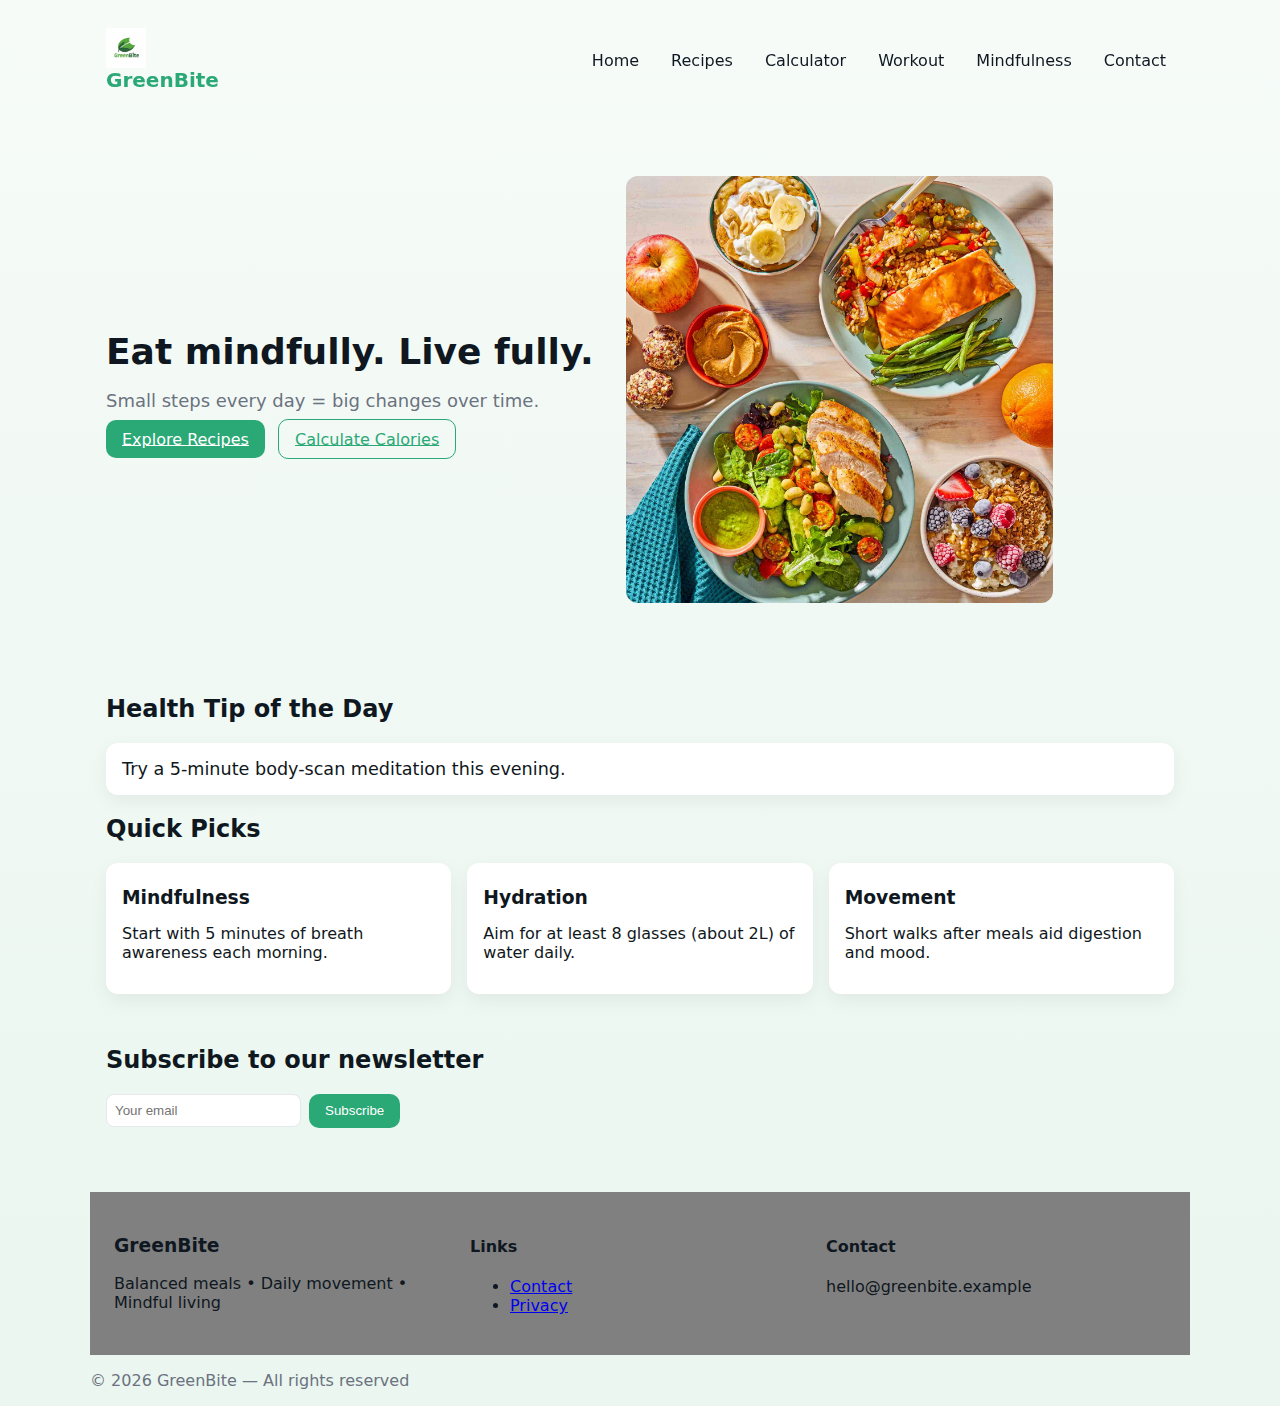
<file: index.html>
<!DOCTYPE html>
<html lang="en">
<head>
    <meta charset="UTF-8">
    <meta name="viewport" content="width=device-width, initial-scale=1.0">
    <title>GreenBite — Wellness & Healthy Living</title>
    <link rel="icon" type="./images.jpg" href="./images/logo.jpg">
    
    <link rel="stylesheet"  href="./styles.css" >
</head>
<body>
    
    <header class="site-header">
    <div class="container nav-wrap">
      <a href="index.html" class="logo"><img src="./images/logo.jpg" alt="GreenBite Logo" class="logo-img">GreenBite</a>
      
      <nav class="nav" id="nav">
        <a href="index.html">Home</a>
        <a href="recipes.html">Recipes</a>
        <a href="calculator.html">Calculator</a>
        <a href="workout.html">Workout</a>
        <a href="mindfulness.html">Mindfulness</a>
        <a href="contact.html">Contact</a>
        

      </nav>
      <button id="hamburger" class="hamburger" aria-label="Toggle menu">☰</button>
    </div>
  </header>

  <main>
    <section class="hero">
      <div class="container hero-inner">
        <div class="hero-text">
          <h1>Eat mindfully. Live fully.</h1>
          <p id="slogan" class="slogan">Loading inspirational thought...</p>
          <div class="hero-cta">
            <a class="btn" href="recipes.html">Explore Recipes</a>
            <a class="btn ghost" href="calculator.html">Calculate Calories</a>
          </div>
        </div>
        <img src="images/index.jpg" alt="Healthy food display" class="hero-img">
      </div>
    </section>

    <section class="features container">
      <h2>Health Tip of the Day</h2>
      <div id="daily-tip" class="card tip-card">Loading tip...</div>

      <h2>Quick Picks</h2>
      <div class="grid quick-picks">
        <article class="card">
          <h3>Mindfulness</h3>
          <p>Start with 5 minutes of breath awareness each morning.</p>
        </article>
        <article class="card">
          <h3>Hydration</h3>
          <p>Aim for at least 8 glasses (about 2L) of water daily.</p>
        </article>
        <article class="card">
          <h3>Movement</h3>
          <p>Short walks after meals aid digestion and mood.</p>
        </article>
      </div>
    </section>

    <section class="subscribe container">
      <h2>Subscribe to our newsletter</h2>
      <form id="newsletter-form" class="form-inline">
        <input type="email" id="newsletter-email" placeholder="Your email" required>
        <button class="btn" type="submit">Subscribe</button>
      </form>
      <p id="newsletter-msg" class="muted"></p>
    </section>
  </main>

  <footer id="footer" class="site-footer">
    <div class="container footer-grid">
      <div>
        <h3>GreenBite</h3>
        <p>Balanced meals • Daily movement • Mindful living</p>
      </div>
      <div>
        <h4>Links</h4>
        <ul>
          <li><a href="contact.html">Contact</a></li>
          <li><a href="#">Privacy</a></li>
        </ul>
      </div>
      <div>
        <h4>Contact</h4>
        <p>hello@greenbite.example</p>
      </div>
    </div>
    <div class="container small muted">© <span id="year"></span> GreenBite — All rights reserved</div>
  </footer>

  <script src="./index.js"></script>
  <script src="./global.js"></script>

</body>
</html>
</file>
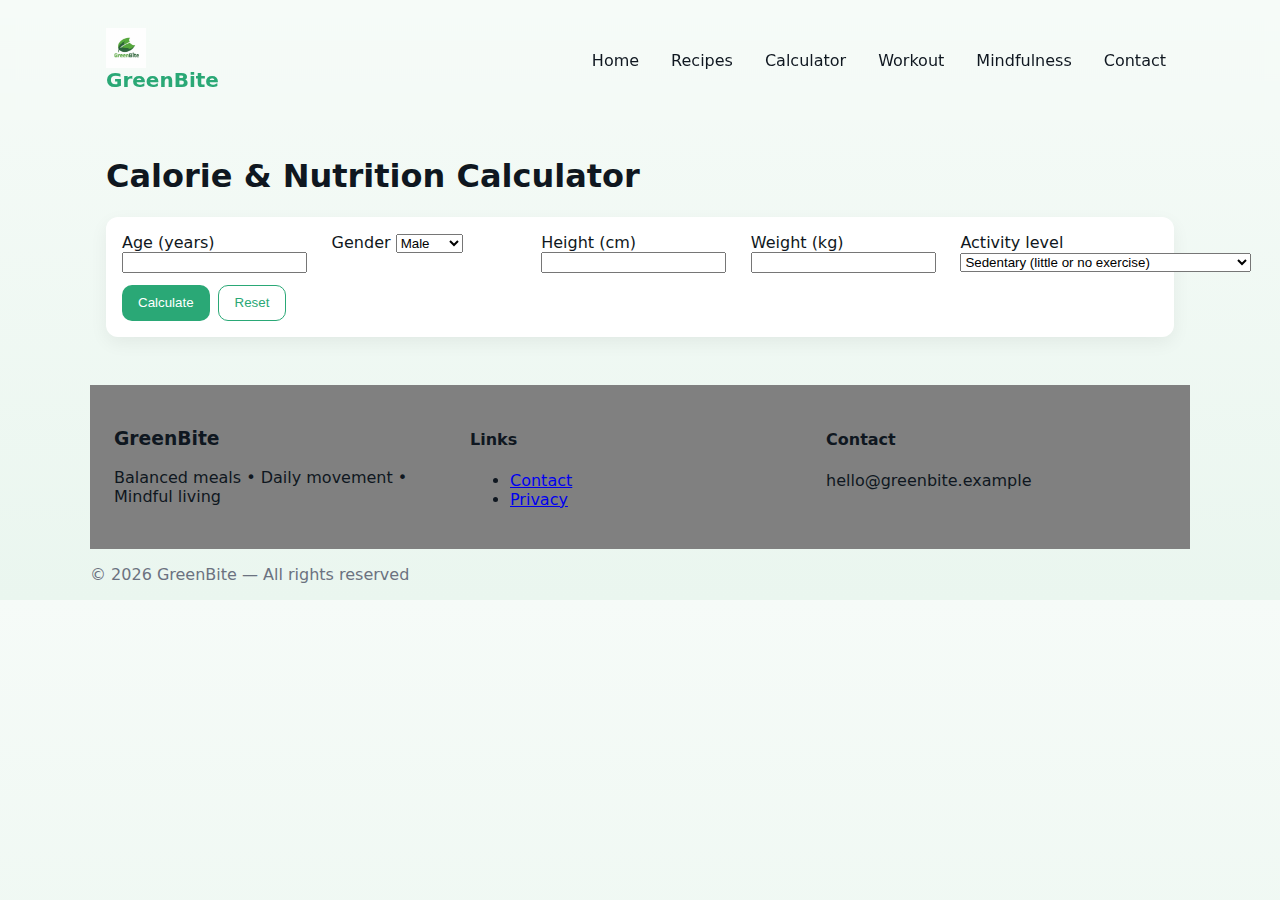
<file: calculator.html>
<!DOCTYPE html>
<html lang="en">
<head>
    <meta charset="UTF-8">
    <meta name="viewport" content="width=device-width, initial-scale=1.0">
    <title>GreenBite — Calorie Calculator</title>
    <link rel="icon" type="./images.jpg" href="./images/logo.jpg">
    <link rel="stylesheet" href="./styles.css">
</head>
<body>
    <header class="site-header">
        <div class="container nav-wrap">
            <a href="index.html" class="logo"><img src="./images/logo.jpg" alt="GreenBite Logo" class="logo-img">GreenBite</a>
            <nav class="nav" id="nav3">
                <a href="index.html">Home</a>
                <a href="recipes.html">Recipes</a>
                <a href="calculator.html">Calculator</a>
                <a href="workout.html">Workout</a>
                <a href="mindfulness.html">Mindfulness</a>
                <a href="contact.html">Contact</a>
            </nav>
            <button id="hamburger3" class="hamburger" aria-label="Toggle menu">☰</button>
        </div>
    </header>

    <main class="container calculator">
        <h1>Calorie & Nutrition Calculator</h1>
        <form id="calc-form" class="card form-grid">
            <label>Age (years)<input type="number" id="age" min="10" required></label>
            <label>Gender
                <select id="gender">
                    <option value="male">Male</option>
                    <option value="female">Female</option>
                </select>
            </label>
            <label>Height (cm)<input type="number" id="height" min="50" required></label>
            <label>Weight (kg)<input type="number" id="weight" min="20" required></label>
            <label>Activity level
                <select id="activity">
                    <option value="1.2">Sedentary (little or no exercise)</option>
                    <option value="1.375">Lightly active (1–3 days/week)</option>
                    <option value="1.55">Moderately active (3–5 days/week)</option>
                    <option value="1.725">Very active (6–7 days/week)</option>
                    <option value="1.9">Super active (very hard exercise/physical job)</option>
                </select>
            </label>
            <div class="form-actions">
                <button class="btn" type="submit">Calculate</button>
                <button type="button" id="reset-btn" class="btn ghost">Reset</button>
            </div>
        </form>

        <section id="results" class="card results" aria-live="polite" hidden>
            <h2>Results</h2>
            <p><strong>BMR:</strong> <span id="bmr-val"></span> kcal/day</p>
            <p><strong>TDEE:</strong> <span id="tdee-val"></span> kcal/day</p>


            <h3>Macronutrient Breakdown (50% carbs / 20% protein / 30% fat)</h3>
            <div class="macro-row">
                <div class="macro">
                    <label>Carbs (g)</label>
                    <div class="progress-wrap"><div id="carb-bar" class="progress-bar"></div></div>
                    <div class="macro-num"><span id="carb-val"></span> g</div>
                </div>
                <div class="macro">
                    <label>Protein (g)</label>
                    <div class="progress-wrap"><div id="prot-bar" class="progress-bar"></div></div>
                    <div class="macro-num"><span id="prot-val"></span> g</div>
                </div>
                <div class="macro">
                    <label>Fat (g)</label>
                    <div class="progress-wrap"><div id="fat-bar" class="progress-bar"></div></div>
                    <div class="macro-num"><span id="fat-val"></span> g</div>
                </div>
            </div>
        </section>
        


    </main>
    <footer id="footer" class="site-footer">
    <div class="container footer-grid">
      <div>
        <h3>GreenBite</h3>
        <p>Balanced meals • Daily movement • Mindful living</p>
      </div>
      <div>
        <h4>Links</h4>
        <ul>
          <li><a href="contact.html">Contact</a></li>
          <li><a href="#">Privacy</a></li>
        </ul>
      </div>
      <div>
        <h4>Contact</h4>
        <p>hello@greenbite.example</p>
      </div>
    </div>
    <div class="container small muted">© <span id="year"></span> GreenBite — All rights reserved</div>
  </footer>


    <script src="calculator.js"></script>
    <script src="global.js"></script>
</body>
</html>
</file>
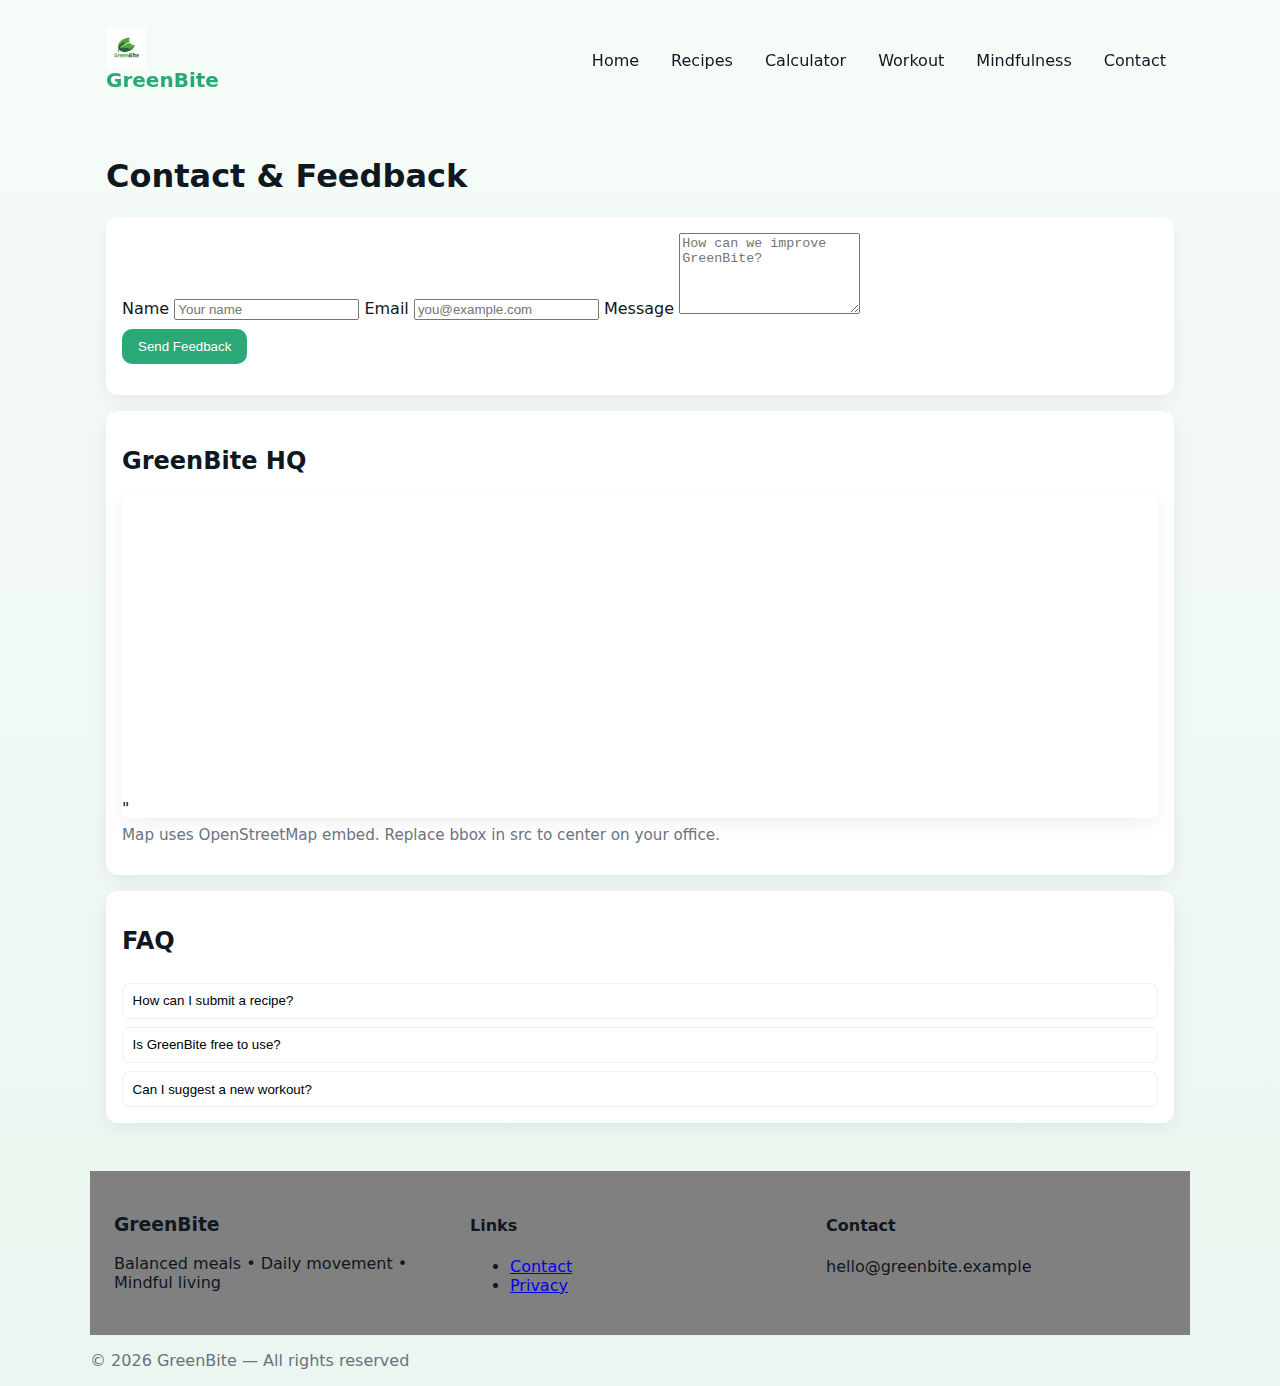
<file: contact.html>
<!DOCTYPE html>
<html lang="en">
<head>
    <meta charset="UTF-8">
    <meta name="viewport" content="width=device-width, initial-scale=1.0">
    <title>GreenBite - Contact</title>
    <link rel="icon" type="./images.jpg" href="./images/logo.jpg">
    <link rel="stylesheet" href="./styles.css">
</head>
<body>
    <header class="site-header">
        <div class="container nav-wrap">
            <a href="index.html" class="logo"><img src="./images/logo.jpg" alt="GreenBite Logo" class="logo-img">GreenBite</a>
            <nav class="nav">
                <a href="index.html">Home</a>
                <a href="recipes.html">Recipes</a>
                <a href="calculator.html">Calculator</a>
                <a href="workout.html">Workout</a>
                <a href="mindfulness.html">Mindfulness</a>
                <a href="contact.html">Contact</a>
            </nav>
            <button class="hamburger" aria-label="Toggle menu">☰</button>
        </div>
    </header>

    <main class="container">
        <h1>Contact & Feedback</h1>

        <section class="card">
            <form id="feedback-form">
                <label>Name
                    <input type="text" id="fb-name" required placeholder="Your name">
                </label>
                <label>Email
                    <input type="email" id="fb-email" required placeholder="you@example.com">
                </label>
                <label>Message
                    <textarea id="fb-message" required rows="5" placeholder="How can we improve GreenBite?"></textarea>
                </label>
                <div style="margin-top:0.6rem">
                    <button class="btn" type="submit">Send Feedback</button>
                </div>
            </form>
        
            <p id="fb-msg" class="muted small-muted"></p>
            <div id="fb-confirm" style="display:none;margin-top:0.6rem" class="feedback-ok">Thanks — your feedback was saved locally.</div>
        </section>

        

        <section class="card" style="margin-top:1rem">
            <h2>GreenBite HQ</h2>
            <div class="map-wrap">
                <!-- OpenStreetMap embed (adjust bbox coordinates to your HQ) -->
                <iframe 
                    <iframe src="https://www.google.com/maps/embed?pb=!1m18!1m12!1m3!1d63374.28529576475!2d79.8626772885188!3d6.903417784896829!2m3!1f0!2f0!3f0!3m2!1i1024!2i768!4f13.1!3m3!1m2!1s0x3ae2596d3cb8fe07%3A0x2b0ae2edd563a661!2sAsia%20Pacific%20Institute%20of%20Information%20Technology%20(APIIT)!5e0!3m2!1sen!2slk!4v1758518482631!5m2!1sen!2slk"
                     width="100%" height="300" style="border:0;" allowfullscreen="" loading="lazy" referrerpolicy="no-referrer-when-downgrade"></iframe>"
            </div>
            <p class="muted small-muted">Map uses OpenStreetMap embed. Replace bbox in src to center on your office.</p>
        </section>

        <section class="card" style="margin-top:1rem">
            <h2>FAQ</h2>
            <button class="acc-toggle">How can I submit a recipe?</button>
            <div class="acc-panel"><p>Use the contact form to send your recipe. We'll review and add it if it fits GreenBite's guidelines.</p></div>

            <button class="acc-toggle">Is GreenBite free to use?</button>
            <div class="acc-panel"><p>Yes — all content is free to access.</p></div>

            <button class="acc-toggle">Can I suggest a new workout?</button>
            <div class="acc-panel"><p>Yes — send details through the feedback form (including equipment and steps).</p></div>
        </section>
    </main>
    <footer id="footer" class="site-footer">
    <div class="container footer-grid">
      <div>
        <h3>GreenBite</h3>
        <p>Balanced meals • Daily movement • Mindful living</p>
      </div>
      <div>
        <h4>Links</h4>
        <ul>
          <li><a href="contact.html">Contact</a></li>
          <li><a href="#">Privacy</a></li>
        </ul>
      </div>
      <div>
        <h4>Contact</h4>
        <p>hello@greenbite.example</p>
      </div>
    </div>
    <div class="container small muted">© <span id="year"></span> GreenBite — All rights reserved</div>
  </footer>

    <script src="contactscript.js"></script>
    <script src="global.js"></script>








</body>
</html>
</file>
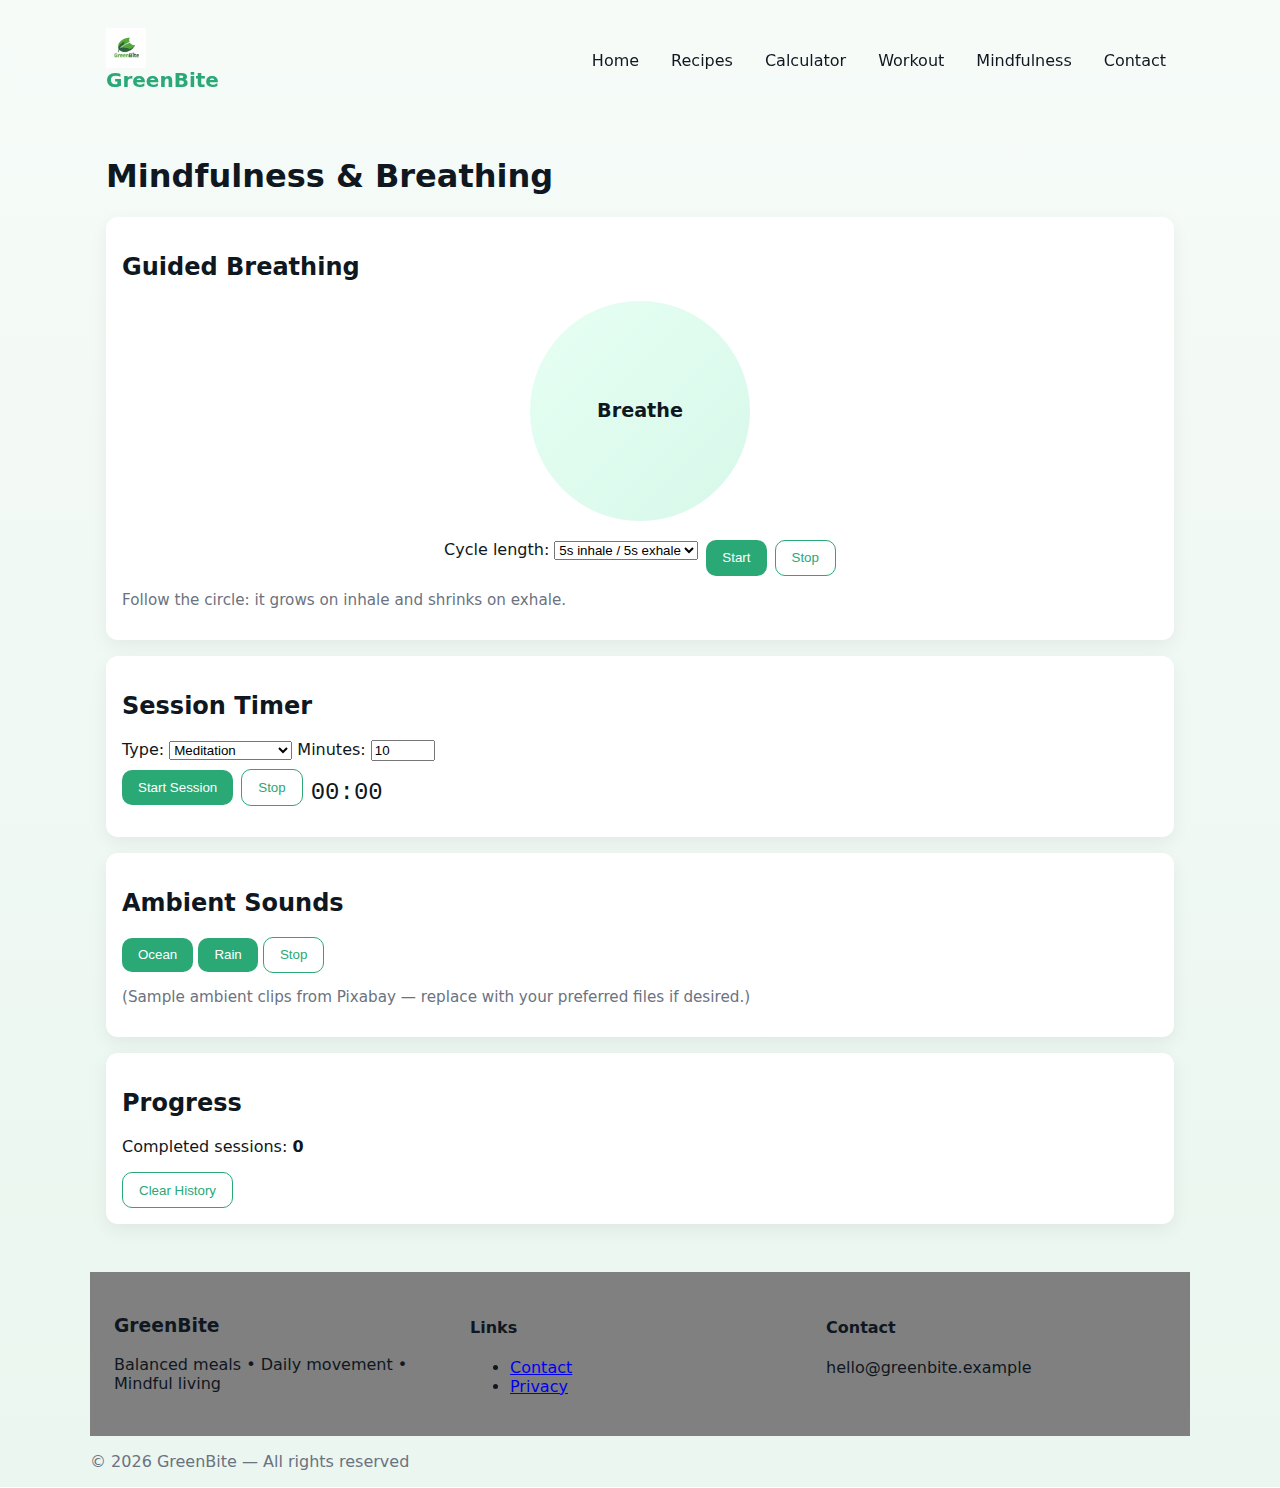
<file: mindfulness.html>
<!DOCTYPE html>
<html lang="en">
<head>
    <meta charset="UTF-8">
    <meta name="viewport" content="width=device-width, initial-scale=1.0">
    <title>GreenBite — Mindfulness</title>
    <link rel="icon" type="./images.jpg" href="./images/logo.jpg">
    <link rel="stylesheet" href="styles.css">
</head>
<body>
    <header class="site-header">
        <div class="container nav-wrap">
            <a href="index.html" class="logo"><img src="./images/logo.jpg" alt="GreenBite Logo" class="logo-img">GreenBite</a>
            <nav class="nav">
                <a href="index.html">Home</a>
                <a href="recipes.html">Recipes</a>
                <a href="calculator.html">Calculator</a>
                <a href="workout.html">Workout</a>
                <a href="mindfulness.html">Mindfulness</a>
                <a href="contact.html">Contact</a>
            </nav>
            <button class="hamburger" aria-label="Toggle menu">☰</button>
        </div>
    </header>

    <main class="container">
        <h1>Mindfulness & Breathing</h1>

        <section class="card" aria-label="Guided breathing">
            <h2>Guided Breathing</h2>
            <div id="breath-circle">Breathe</div>

            <div class="controls-row">
                <label>Cycle length:
                    <select id="breath-length">
                        <option value="4">4s inhale / 4s exhale</option>
                        <option value="5" selected>5s inhale / 5s exhale</option>
                        <option value="6">6s inhale / 6s exhale</option>
                    </select>
                </label>
                <button id="start-breath" class="btn">Start</button>
                <button id="stop-breath" class="btn ghost">Stop</button>
            </div>
            <p class="muted-small">Follow the circle: it grows on inhale and shrinks on exhale.</p>
        </section>

        <section class="card" style="margin-top:1rem" aria-label="Session timer">
            <h2>Session Timer</h2>
            <label>Type:
                <select id="session-type">
                    <option value="med">Meditation</option>
                    <option value="pom">Pomodoro (25/5)</option>
                </select>
            </label>
            <label>Minutes:
                <input type="number" id="session-mins" min="1" max="120" value="10">
            </label>

            <div id="session_timer" >
                <button id="start-session" class="btn">Start Session</button>
                <button id="stop-session" class="btn ghost">Stop</button>
                <div class="timer-display" id="session-display">00:00</div>
            </div>

            <p id="session-status" class="muted-small"></p>
        </section>

        <section class="card" style="margin-top:1rem" aria-label="Ambient sounds">
            <h2>Ambient Sounds</h2>
            <div >
                <button class="btn sound-btn" data-src="sounds/ocean.mp3">Ocean</button>
                <button class="btn sound-btn" data-src="sounds/rain.mp3">Rain</button>
                <button class="btn ghost" id="stop-sound">Stop</button>
            </div>
            <p class="muted-small">(Sample ambient clips from Pixabay — replace with your preferred files if desired.)</p>
        </section>

        <section class="card" style="margin-top:1rem" aria-label="Progress">
            <h2>Progress</h2>
            <p>Completed sessions: <strong id="completed-count">0</strong></p>
            <button id="clear-sessions" class="btn ghost">Clear History</button>
        </section>
    </main>
    <footer id="footer" class="site-footer">
    <div class="container footer-grid">
      <div>
        <h3>GreenBite</h3>
        <p>Balanced meals • Daily movement • Mindful living</p>
      </div>
      <div>
        <h4>Links</h4>
        <ul>
          <li><a href="contact.html">Contact</a></li>
          <li><a href="#">Privacy</a></li>
        </ul>
      </div>
      <div>
        <h4>Contact</h4>
        <p>hello@greenbite.example</p>
      </div>
    </div>
    <div class="container small muted">© <span id="year"></span> GreenBite — All rights reserved</div>
  </footer>

    <script src="./mindfulnessscript.js"></script>
    <script src="./global.js"></script>
    



</body>
</html>
</file>
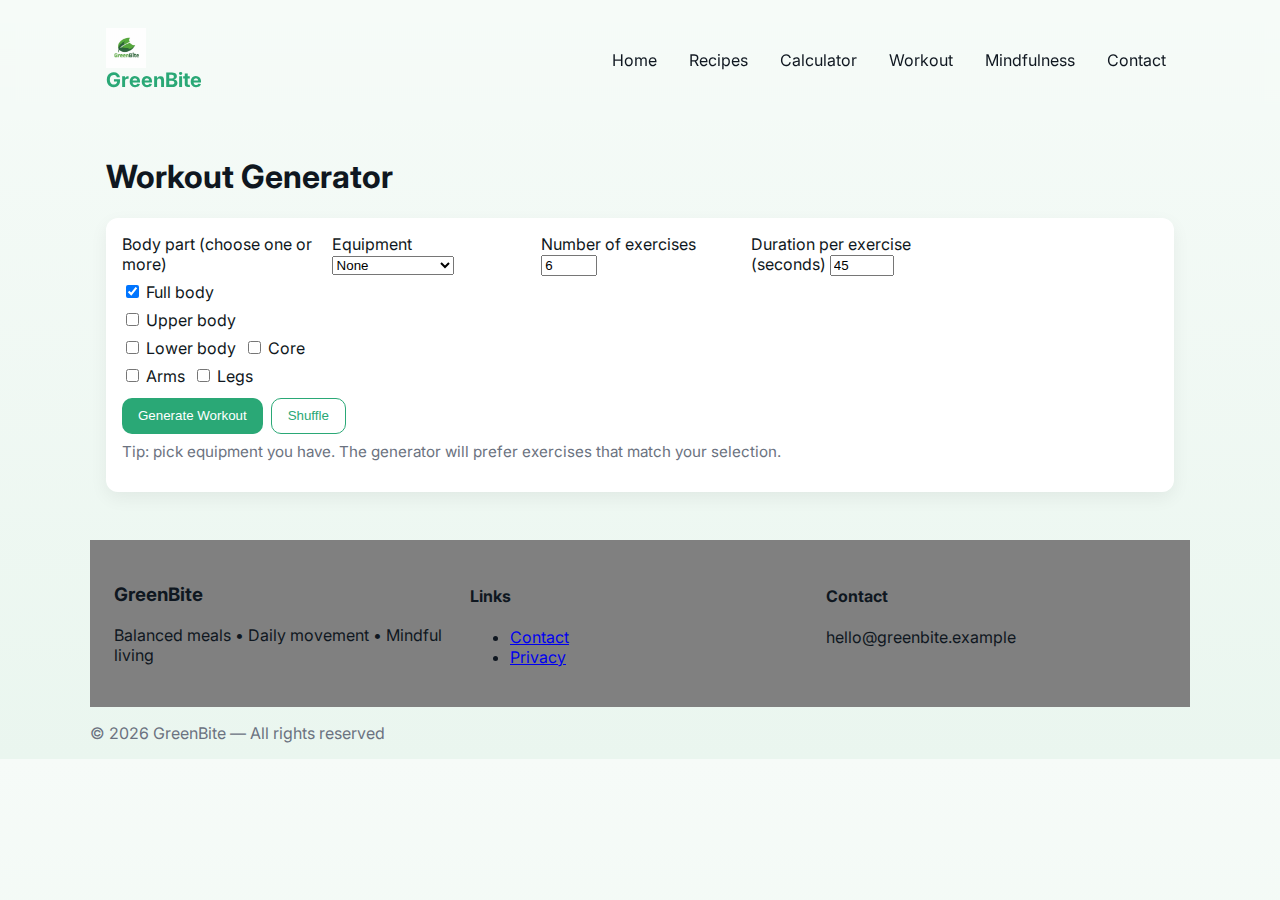
<file: workout.html>
<!DOCTYPE html>
<html lang="en">
<head>
    <meta charset="UTF-8">
    <meta name="viewport" content="width=device-width, initial-scale=1.0">
    <title>GreenBite - Workout </title>
    <link rel="icon" type="./images.jpg" href="./images/logo.jpg">
    <link rel="stylesheet" href="./styles.css">
    <link href="https://fonts.googleapis.com/css2?family=Inter:wght@300;400;600;700&display=swap" rel="stylesheet">
</head>
<body>
    <header class="site-header">
        <div class="container nav-wrap">
        <a href="index.html" class="logo"><img src="./images/logo.jpg" alt="GreenBite Logo" class="logo-img">GreenBite</a>
        <nav class="nav">
            <a href="index.html">Home</a>
            <a href="recipes.html">Recipes</a>
            <a href="calculator.html">Calculator</a>
            <a href="workout.html">Workout</a>
            <a href="mindfulness.html">Mindfulness</a>
            <a href="contact.html">Contact</a>
        </nav>
        <button class="hamburger" aria-label="Toggle menu">☰</button>
        </div>
    </header>
    <main class="container workout-bg">
        <h1>Workout Generator</h1>
        

        <section class="card">
            <form id="workout-form" class="form-grid" onsubmit="return false;">
                <label>
                    Body part (choose one or more)
                    <div id="wor" >
                        <label><input type="checkbox" name="body" value="full" checked> Full body</label>
                        <label><input type="checkbox" name="body" value="upper"> Upper body</label>
                        <label><input type="checkbox" name="body" value="lower"> Lower body</label>
                        <label><input type="checkbox" name="body" value="core"> Core</label>
                        <label><input type="checkbox" name="body" value="arms"> Arms</label>
                        <label><input type="checkbox" name="body" value="legs"> Legs</label>
                    </div>
                </label>

                <label>
                    Equipment
                    <select id="equipment">
                        <option value="none">None</option>
                        <option value="dumbbell">Dumbbells</option>
                        <option value="band">Resistance band</option>
                        <option value="kettlebell">Kettlebell</option>
                    </select>
                </label>

                <label>
                    Number of exercises
                    <input type="number" id="count" min="1" max="12" value="6">
                </label>

                <label>
                    Duration per exercise (seconds)
                    <input type="number" id="ex-duration" min="10" max="300" value="45">
                </label>

                <div class="form-actions">
                    <button class="btn" id="generate-btn">Generate Workout</button>
                    <button class="btn ghost" id="shuffle-btn" type="button">Shuffle</button>
                </div>
            </form>

            <p class="small-muted">Tip: pick equipment you have. The generator will prefer exercises that match your selection.</p>
        </section>

        <section id="workout-area" class="card" hidden>
            <h2>Your Workout</h2>
            <ol id="workout-list" aria-live="polite"></ol>

            <div class="workout-meta">
                <div id="countdown">00:00</div>
                <div style="display:flex;gap:0.5rem">
                    <button id="prev-ex" class="btn ghost">Prev</button>
                    <button id="start-ex" class="btn">Start</button>
                    <button id="next-ex" class="btn ghost">Next</button>
                </div>
            </div>

            <p id="workout-msg" class="muted small-muted"></p>
        </section>
    </main>

    <footer id="footer" class="site-footer">
        <div class="container footer-grid">
            <div>
                <h3>GreenBite</h3>
                <p>Balanced meals • Daily movement • Mindful living</p>
            </div>
            <div>
                <h4>Links</h4>
                <ul>
                    <li><a href="contact.html">Contact</a></li>
                    <li><a href="#">Privacy</a></li>
                </ul>
            </div>
            <div>
                <h4>Contact</h4>
                <p>hello@greenbite.example</p>
            </div>
        </div>
        <div class="container small muted">© <span id="year"></span> GreenBite — All rights reserved</div>
    </footer>




    <script src="./workoutscripts.js"></script>
    <script src="global.js"></script>


</body>
</html>
</file>
<file: styles.css>
:root{
  --accent:#2aa876;
  --dark:#0f1720;
  --muted:#6b7280;
  --card:#ffffff;
  --glass: rgba(255,255,255,0.85);
}
.logo-img {
  height: 40px;   /* adjust size */
  width: auto;    /* keep aspect ratio */
  display: block; /* removes bottom whitespace */
}
*{box-sizing:border-box}
body{
  font-family:Inter,system-ui,Arial,sans-serif;
  margin:0;
  color:var(--dark);
  background:linear-gradient(180deg,#f6fbf8, #eaf6ef)}
.container{
  max-width:1100px;
  margin:0 auto;padding:1rem}
.site-header{
  background:transparent;
  padding:0.75rem 0;
  position:sticky;
  top:0;backdrop-filter:blur(6px);
  z-index:50}
.nav-wrap{
  display:flex;
  align-items:center;
  justify-content:space-between}
.logo{
  font-weight:700;color:var(--accent);
  text-decoration:none;font-size:1.25rem}
.nav{
  display:flex;
  gap:1rem}
.nav a{
  color:var(--dark);text-decoration:none;
  padding:0.5rem}
.hamburger{
  display:none;
  border:0;
  background:none;
  font-size:1.5rem}

.hero{
  padding:2.5rem 0}
.hero-inner{
  display:flex;
  align-items:center;
  gap:2rem}
.hero-text h1{
  font-size:2.25rem;
  margin:0 0 0.5rem}
.slogan{
  font-size:1.125rem;
  color:var(--muted);
  min-height:1.2rem}
.hero-img{
  width:40%;
  border-radius:12px;
  object-fit:cover}
.hero-cta .btn{margin-right:0.5rem}

.card
{background:var(--card);
  padding:1rem;
  border-radius:12px;
  box-shadow:0 6px 18px rgba(12,14,18,0.06)}
.tip-card{
  font-size:1.1rem}
.grid{
  display:grid;
  gap:1rem}
.quick-picks{
  grid-template-columns:repeat(auto-fit,minmax(200px,1fr));
  margin-top:1rem}
.recipes-grid{grid-template-columns:repeat(auto-fit,minmax(240px,1fr));
  margin:1rem 0}
.recipes-grid .card{overflow:hidden}
.card img{
  width:100%;
  height:160px;object-fit:cover}
.card h3{margin:0.5rem 0}
.filters{
  display:flex;
  gap:0.5rem;
  align-items:center;
  margin:0.5rem 0}
.filters input, .filters select{
  padding:0.5rem;
  border-radius:8px;
  border:1px solid #e6e9ec}
.form-inline{
  display:flex;
  gap:0.5rem;
  align-items:center}
.form-inline input{
  padding:0.5rem;
  border-radius:8px;
  border:1px solid #e6e9ec}
.btn{
  background:var(--accent);
  border:0;color:#fff;padding:0.6rem 1rem;
  border-radius:10px;
  cursor:pointer}
.btn.ghost{
  background:transparent;
  color:var(--accent);
  border:1px solid var(--accent)}
.muted{color:var(--muted)}
.footer-grid{
  display:grid;
  background-color: gray;
  grid-template-columns:1fr 1fr 1fr;
  gap:1rem;
  padding:1.5rem 1.5rem;}
.site-footer{margin-top:2rem}
.small{padding:1rem 0}

/* modal */
.modal{
  position:fixed;
  inset:0;
  background:rgba(2,6,23,0.5);
  display:flex;
  align-items:center;
  justify-content:center;
  padding:1rem;
  visibility:hidden;
  opacity:0;
  transition:all 180ms}
.modal[aria-hidden="false"]{visibility:visible;opacity:1}
.modal-content{
  background:var(--card);
  width:min(900px,98%);
  border-radius:12px;
  padding:1rem;
  position:relative;}
.modal-close{
  position:absolute;
  right:12px;
  top:12px;
  border:0;
  background:none;
  font-size:1.2rem}


/* calculator */
.form-grid{
  display:grid;
  grid-template-columns:repeat(auto-fit,minmax(180px,1fr));
  gap:0.75rem}
.form-actions{
  grid-column:1/-1;
  display:flex;
  gap:0.5rem}
.results{margin-top:1rem}
.macro-row{
  display:flex;
  gap:1rem;
  flex-wrap:wrap}
.macro{
  flex:1;
  min-width:160px}
.progress-wrap{
  background:#f1f5f9;
  border-radius:999px;
  height:14px;
  overflow:hidden}
.progress-bar{
  height:100%;
  width:0%;
  transition:width 700ms ease}
.macro-num{
  margin-top:0.4rem;
  font-weight:600}




/* responsive */
@media (max-width:900px){
  .hero-inner{flex-direction:column}
  .hero-img{width:100%}
}
@media (max-width:700px){
  .nav{display:none;position:absolute;right:1rem;top:64px;background:var(--glass);padding:1rem;border-radius:12px;flex-direction:column}
  .hamburger{display:block}
}
/* workout */
    .workout-meta {
      display:flex; 
      gap:1rem; 
      flex-wrap:wrap; 
      align-items:center; }
    #workout-list li { 
      padding:0.5rem; 
      border-radius:8px; 
      margin-bottom:0.4rem; 
      transition:background .2s; 
      display:flex; 
      justify-content:space-between; 
      align-items:center; }
    #wor{display:flex;
      gap:0.5rem;
      flex-wrap:wrap;
      margin-top:0.5rem}
    #workout-list li.active { 
      background: linear-gradient(90deg,#e9fff4,#d7f8ea); 
      transform:translateY(-2px); }
    #countdown { font-family: monospace; 
      font-size:1.25rem; 
      background:#f1f5f9;
      padding:0.45rem 0.8rem;
      border-radius:8px; }
    .pulse { animation: pulse 1s infinite; }
    @keyframes pulse { 0% { transform: scale(1) } 50% { transform: scale(1.03) } 100% { transform: scale(1) } }
    .small-muted { 
      color: var(--muted); 
      font-size:0.95rem; 
      margin-top:0.5rem; }
    
    

/* mindfulness */
#breath-circle { 
  width:220px;height:220px;
  border-radius:50%;
  margin:1.2rem auto;
  background:linear-gradient(135deg,#e6fff3,#d7f8ea);
  display:flex;
  align-items:center;
  justify-content:center;
  font-weight:700; 
  font-size:1.2rem;
  transition:transform 600ms ease, box-shadow 600ms;}
    .breath-in { 
      transform: scale(1.18); 
      box-shadow:0 12px 30px rgba(42,168,118,0.08); }
    .breath-out { 
      transform: scale(0.95); 
      box-shadow:none; }
    .sound-active { outline: 3px solid rgba(42,168,118,0.12); }
    .timer-display { 
      font-family: monospace; 
      font-size:1.5rem; 
      margin-top:0.6rem; 
      text-align:center; }
    #session_timer{display:flex;gap:0.5rem;margin-top:0.5rem;align-items:center}
    .muted-small { color:var(--muted); font-size:0.95rem; }
    .controls-row { 
      display:flex;
      gap:0.5rem; 
      justify-content:center; 
      margin-top:0.6rem; 
      flex-wrap:wrap; }
    .btn sound-btn{display:flex;gap:0.5rem;flex-wrap:wrap;}

/* contact */
.acc-toggle { 
  width:100%; 
  text-align:left; 
  padding:0.6rem; 
  border-radius:8px; 
  border:1px solid #eef2f0; 
  margin-top:0.5rem; 
  background:transparent; }
    .acc-panel { 
      overflow:hidden; 
      max-height:0; 
      transition:max-height 240ms ease; 
      padding:0 0.6rem; }
    .map-wrap { 
      border-radius:8px; 
      overflow:hidden; 
      box-shadow:0 6px 18px rgba(12,14,18,0.06); }
    .feedback-ok { 
      background: linear-gradient(90deg,#e9fff4,#d7f8ea); 
      padding:0.8rem; 
      border-radius:8px; }
</file>
